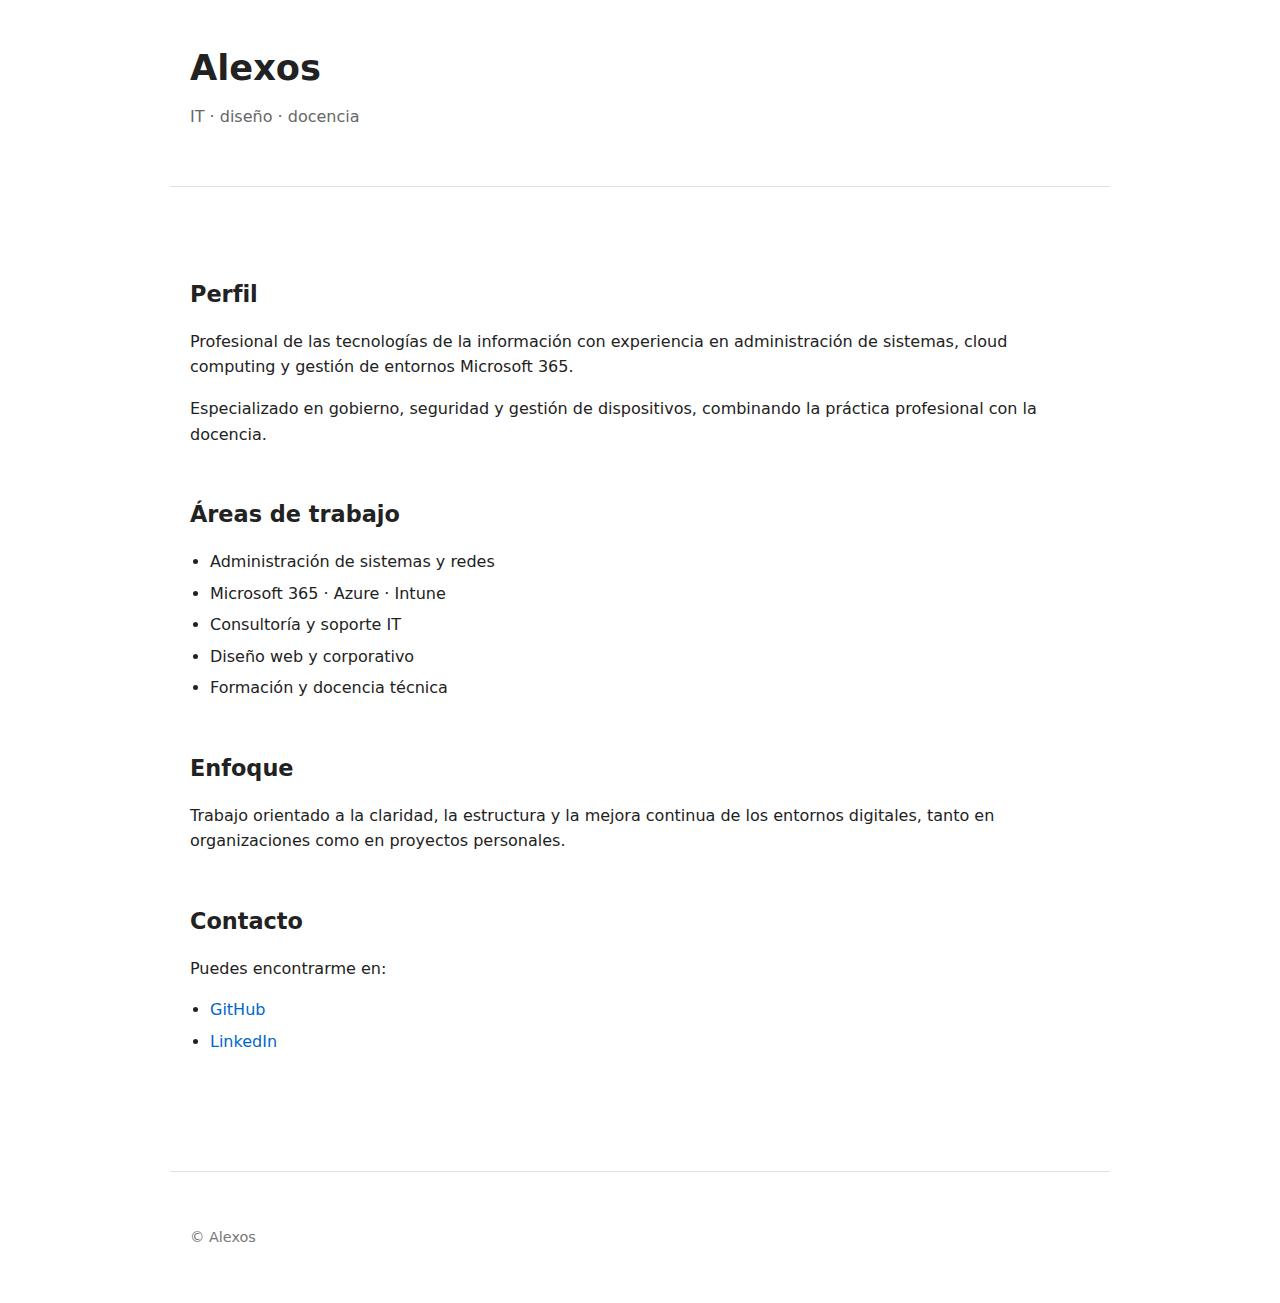
<file: index.html>
<!DOCTYPE html>
<html lang="es">
<head>
  <meta charset="UTF-8">
  <title>Alexos</title>
  <meta name="viewport" content="width=device-width, initial-scale=1.0">
  <meta name="description" content="Alexos · IT manager, cloud consultant y docente">
  <link rel="stylesheet" href="./css/style.css">
</head>
<body>

  <header>
    <h1>Alexos</h1>
    <p>IT · diseño · docencia</p>
  </header>

  <main>

    <section>
      <h2>Perfil</h2>
      <p>
        Profesional de las tecnologías de la información con experiencia en
        administración de sistemas, cloud computing y gestión de entornos
        Microsoft 365.
      </p>
      <p>
        Especializado en gobierno, seguridad y gestión de dispositivos,
        combinando la práctica profesional con la docencia.
      </p>
    </section>

    <section>
      <h2>Áreas de trabajo</h2>
      <ul>
        <li>Administración de sistemas y redes</li>
        <li>Microsoft 365 · Azure · Intune</li>
        <li>Consultoría y soporte IT</li>
        <li>Diseño web y corporativo</li>
        <li>Formación y docencia técnica</li>
      </ul>
    </section>

    <section>
      <h2>Enfoque</h2>
      <p>
        Trabajo orientado a la claridad, la estructura y la mejora continua
        de los entornos digitales, tanto en organizaciones como en proyectos
        personales.
      </p>
    </section>

    <section>
      <h2>Contacto</h2>
      <p>
        Puedes encontrarme en:
      </p>
      <ul>
        <li><a href="https://github.com/alexos-es">GitHub</a></li>
        <li><a href="https://www.linkedin.com">LinkedIn</a></li>
      </ul>
    </section>

  </main>

  <footer>
    <p>© Alexos</p>
  </footer>

</body>
</html>
</file>
<file: css/style.css>
/* Base */
body {
  font-family: system-ui, -apple-system, BlinkMacSystemFont, "Segoe UI", Arial, sans-serif;
  margin: 0;
  padding: 0;
  color: #222;
  background-color: #ffffff;
  line-height: 1.6;
}

/* Estructura */
header, main, footer {
  max-width: 900px;
  margin: 0 auto;
  padding: 40px 20px;
}

/* Cabecera */
header {
  border-bottom: 1px solid #e0e0e0;
}

header h1 {
  margin: 0;
  font-size: 2.2rem;
  font-weight: 600;
}

header p {
  margin-top: 8px;
  color: #666;
}

/* Secciones */
section {
  margin-top: 50px;
}

section h2 {
  font-size: 1.4rem;
  margin-bottom: 15px;
  font-weight: 600;
}

/* Listas */
ul {
  padding-left: 20px;
}

li {
  margin-bottom: 6px;
}

/* Enlaces */
a {
  color: #0066cc;
  text-decoration: none;
}

a:hover {
  text-decoration: underline;
}

/* Pie */
footer {
  border-top: 1px solid #e0e0e0;
  margin-top: 60px;
  font-size: 0.9rem;
  color: #777;
}

nav {
  margin-bottom: 50px;
}

nav a {
  margin-right: 20px;
  font-weight: 500;
}
</file>
